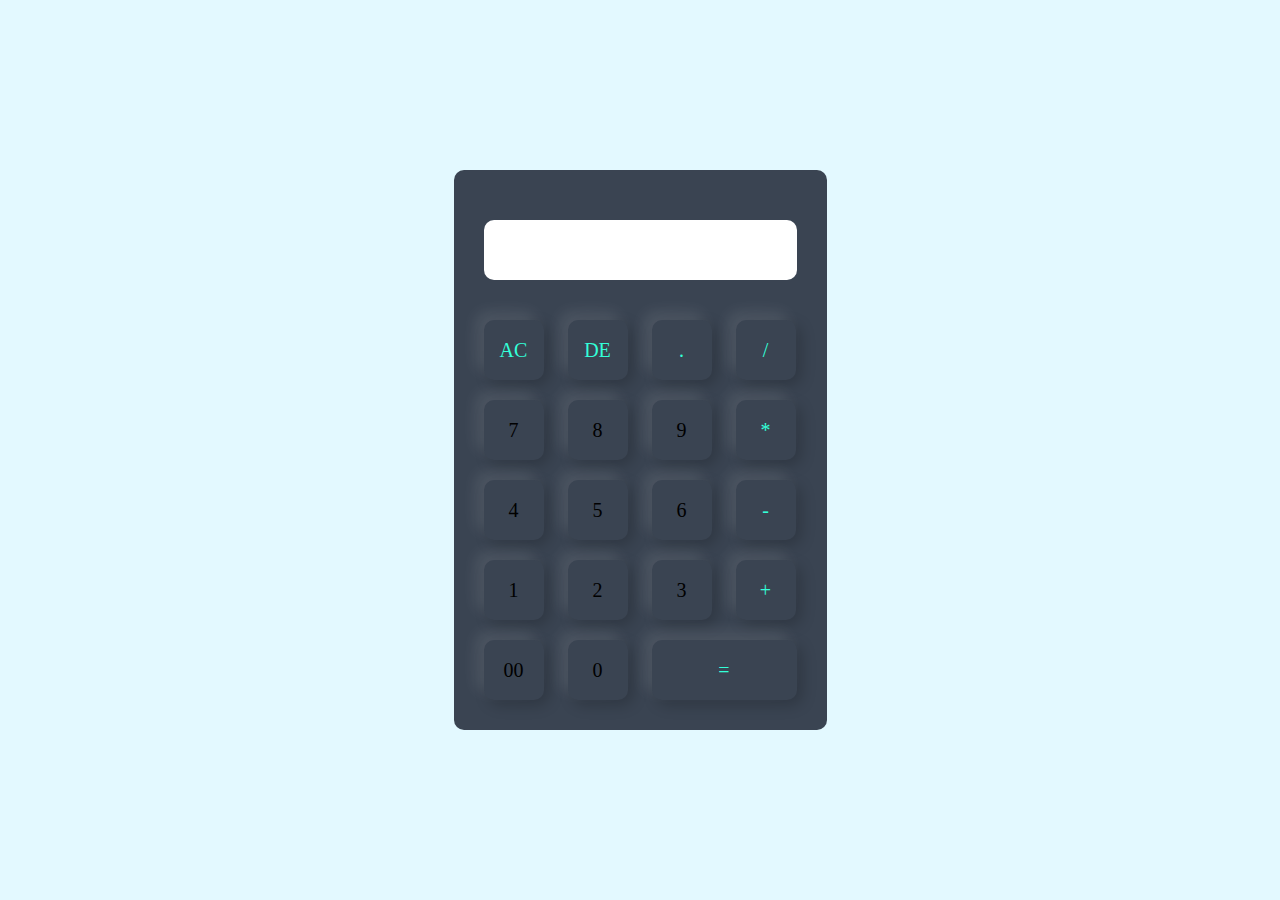
<file: CODESOFT/Calculator/index.html>
<!DOCTYPE html>
<html lang="en">
<head>
    <meta charset="UTF-8">
    <meta name="viewport" content="width=device-width, initial-scale=1.0">
    <link rel="stylesheet" href="style.css">
    <title>Calculator</title>
</head>
<body>
    <div class="container">
        <div class="calculator">
            <form>
                <div class="display">
                    <input type="text" name="display">
                </div>

                <div>
                    <input type="button" value="AC" onclick="display.value = '' " class="operator">
                    <input type="button" value="DE" onclick="display.value = display.value.slice(0, -1)" class="operator"> 
                    <input type="button" value="." onclick="display.value += '.' " class="operator">
                    <input type="button" value="/" onclick="display.value += '/' " class="operator">
                </div>
                <div>
                    <input type="button" value="7" onclick="display.value += '7' " >
                    <input type="button" value="8" onclick="display.value += '8' ">
                    <input type="button" value="9" onclick="display.value += '9' ">
                    <input type="button" value="*" onclick="display.value += '*' " class="operator">
                </div>
                <div>
                    <input type="button" value="4" onclick="display.value += '4' ">
                    <input type="button" value="5" onclick="display.value += '5' ">
                    <input type="button" value="6" onclick="display.value += '6' ">
                    <input type="button" value="-" onclick="display.value += '-' " class="operator">
                </div>
                <div>
                    <input type="button" value="1" onclick="display.value += '1' ">
                    <input type="button" value="2" onclick="display.value += '2' ">
                    <input type="button" value="3" onclick="display.value += '3' ">
                    <input type="button" value="+" onclick="display.value += '+' " class="operator">
                </div>
                <div>
                    <input type="button" value="00" onclick="display.value += '00' ">
                    <input type="button" value="0" onclick="display.value += '0' ">
                    <input type="button" value="=" class="equal operator" onclick="display.value = eval(display.value) " >
                    
                </div>
            </form>
        </div>
    </div>
</body>
</html>
</file>
<file: CODESOFT/Calculator/style.css>
*{
    margin: 0;
    padding: 0;
    font-family: cursive;
    box-sizing: border-box;
}

.container{
    width: 100%;
    height: 100vh;
    background: #e3f9ff;
    display: flex;
    align-items: center;
    justify-content: center;
}

.calculator{
    background: #3a4452;
    padding: 20px;
    border-radius: 10px;
}

.calculator form input{
    border: 0;
    outline: 0;
    width: 60px;
    height: 60px;
    border-radius: 10px;
    box-shadow: -8px -8px 15px rgba(255, 255, 255, 0.1), 5px 5px 15px rgba(0, 0, 0, 0.2);
    background: transparent;
    font-size: 20px;
    color: black;
    cursor: pointer;
    margin: 10px;
}

form .display{
    display: flex;
    justify-content: flex-end;
    margin: 20px 0;
}
form .display input{
    text-align: right;
    flex: 1;
    font-size: 45px;
    box-shadow: none;
    background: white;
}
form input.equal{
    width: 145px;
}

form input.operator{
    color: #33ffd8;
}
</file>
